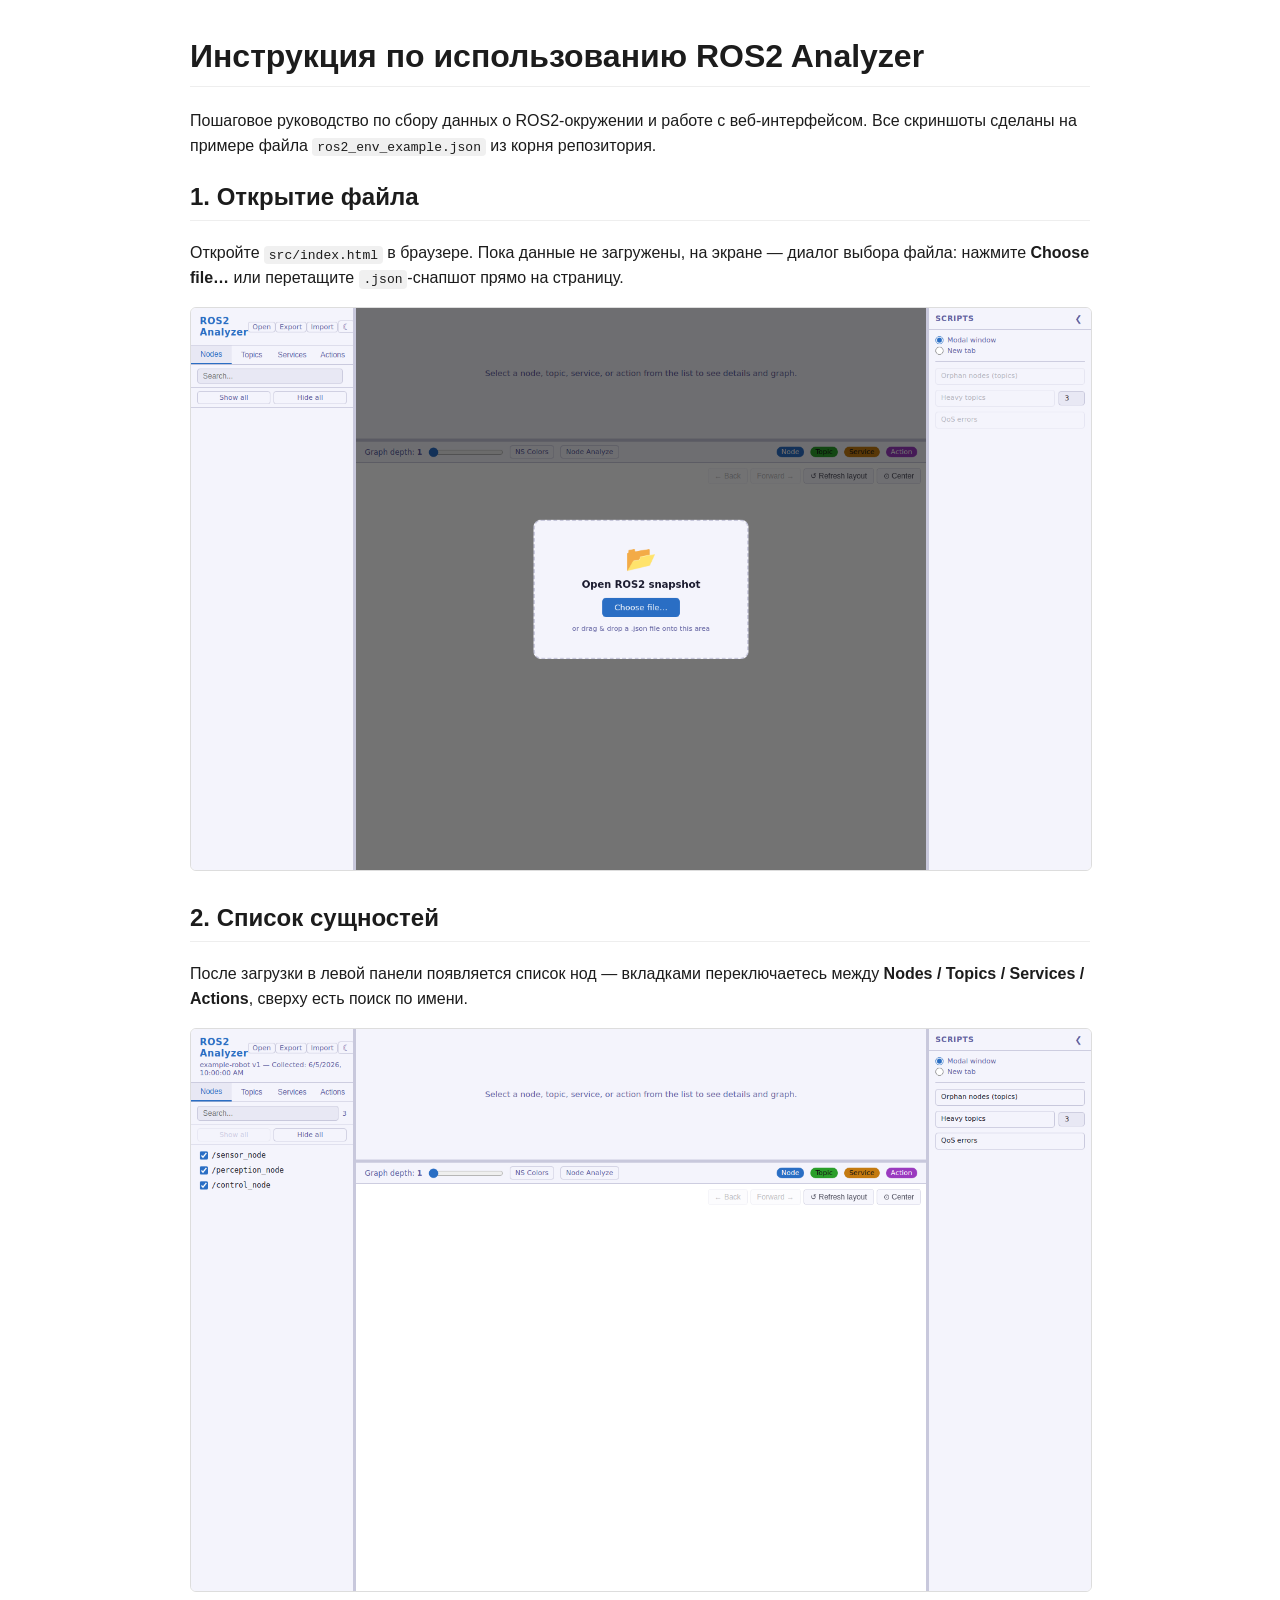
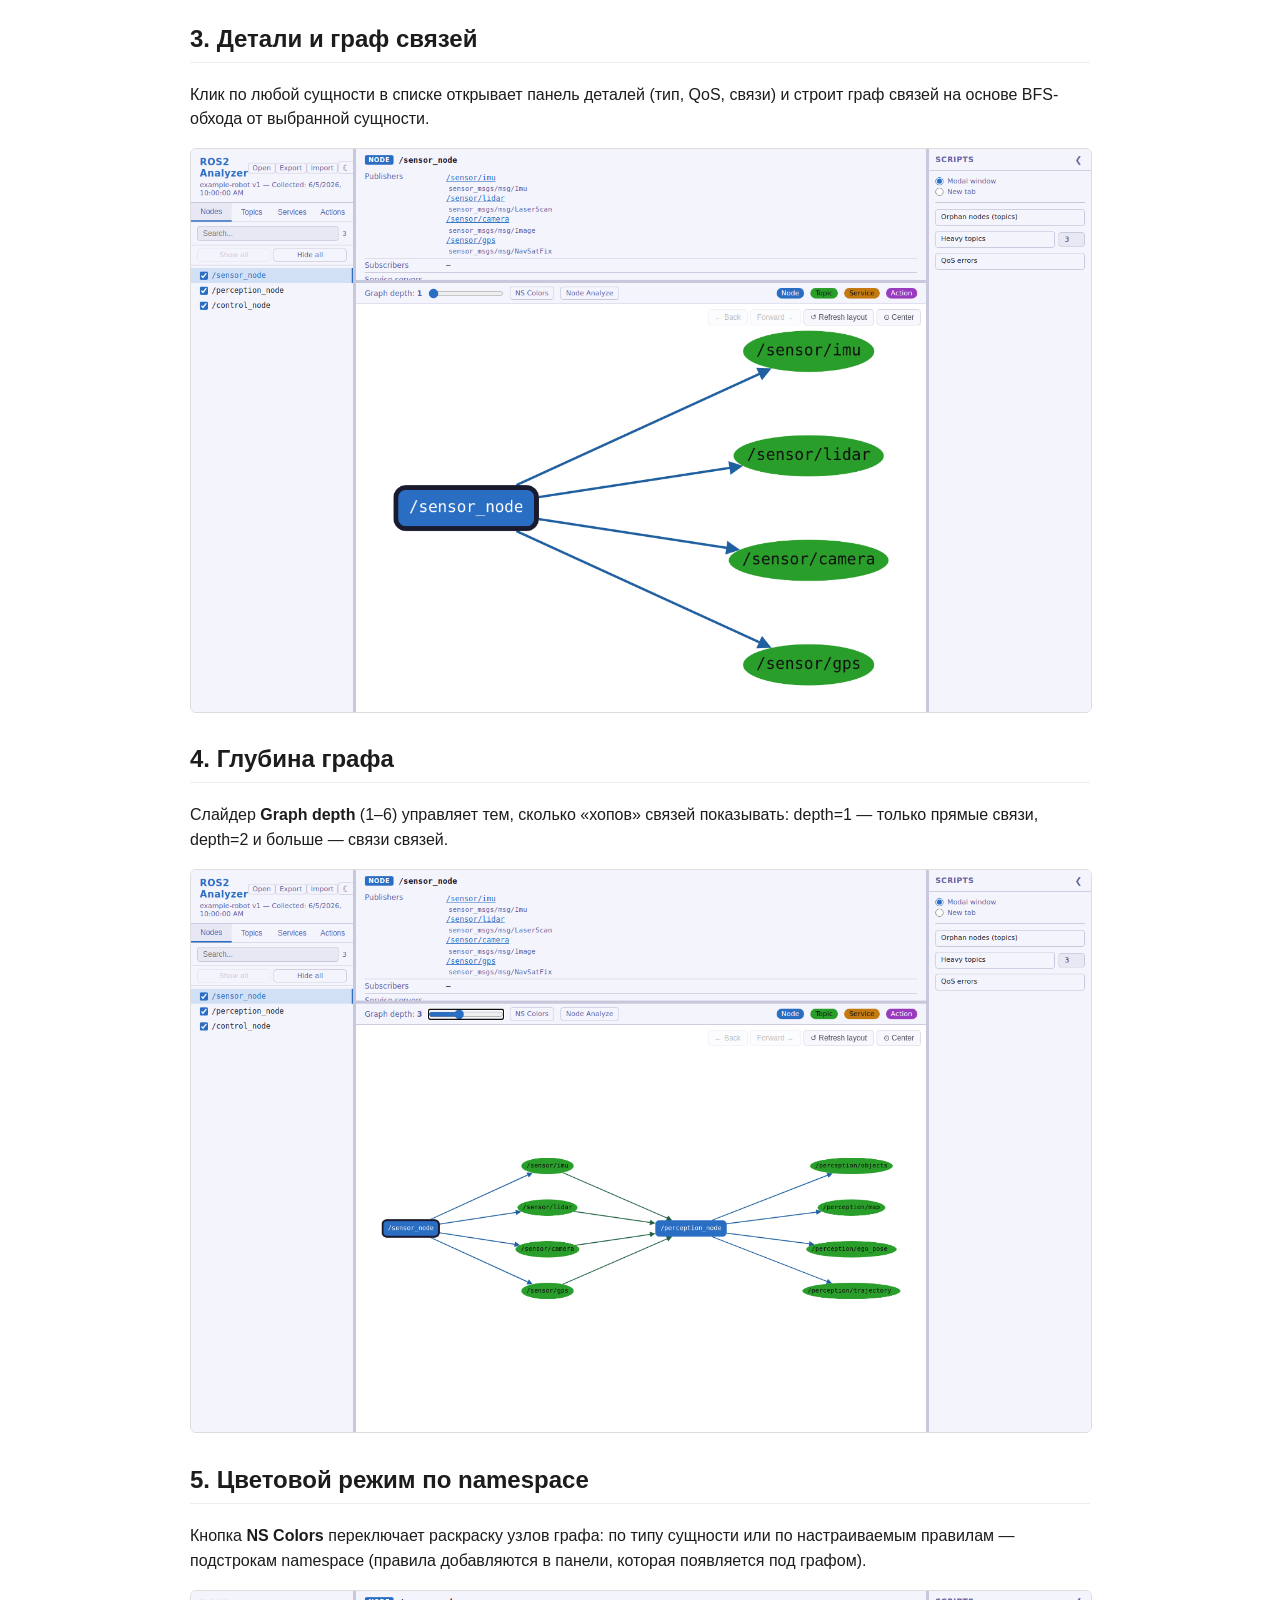
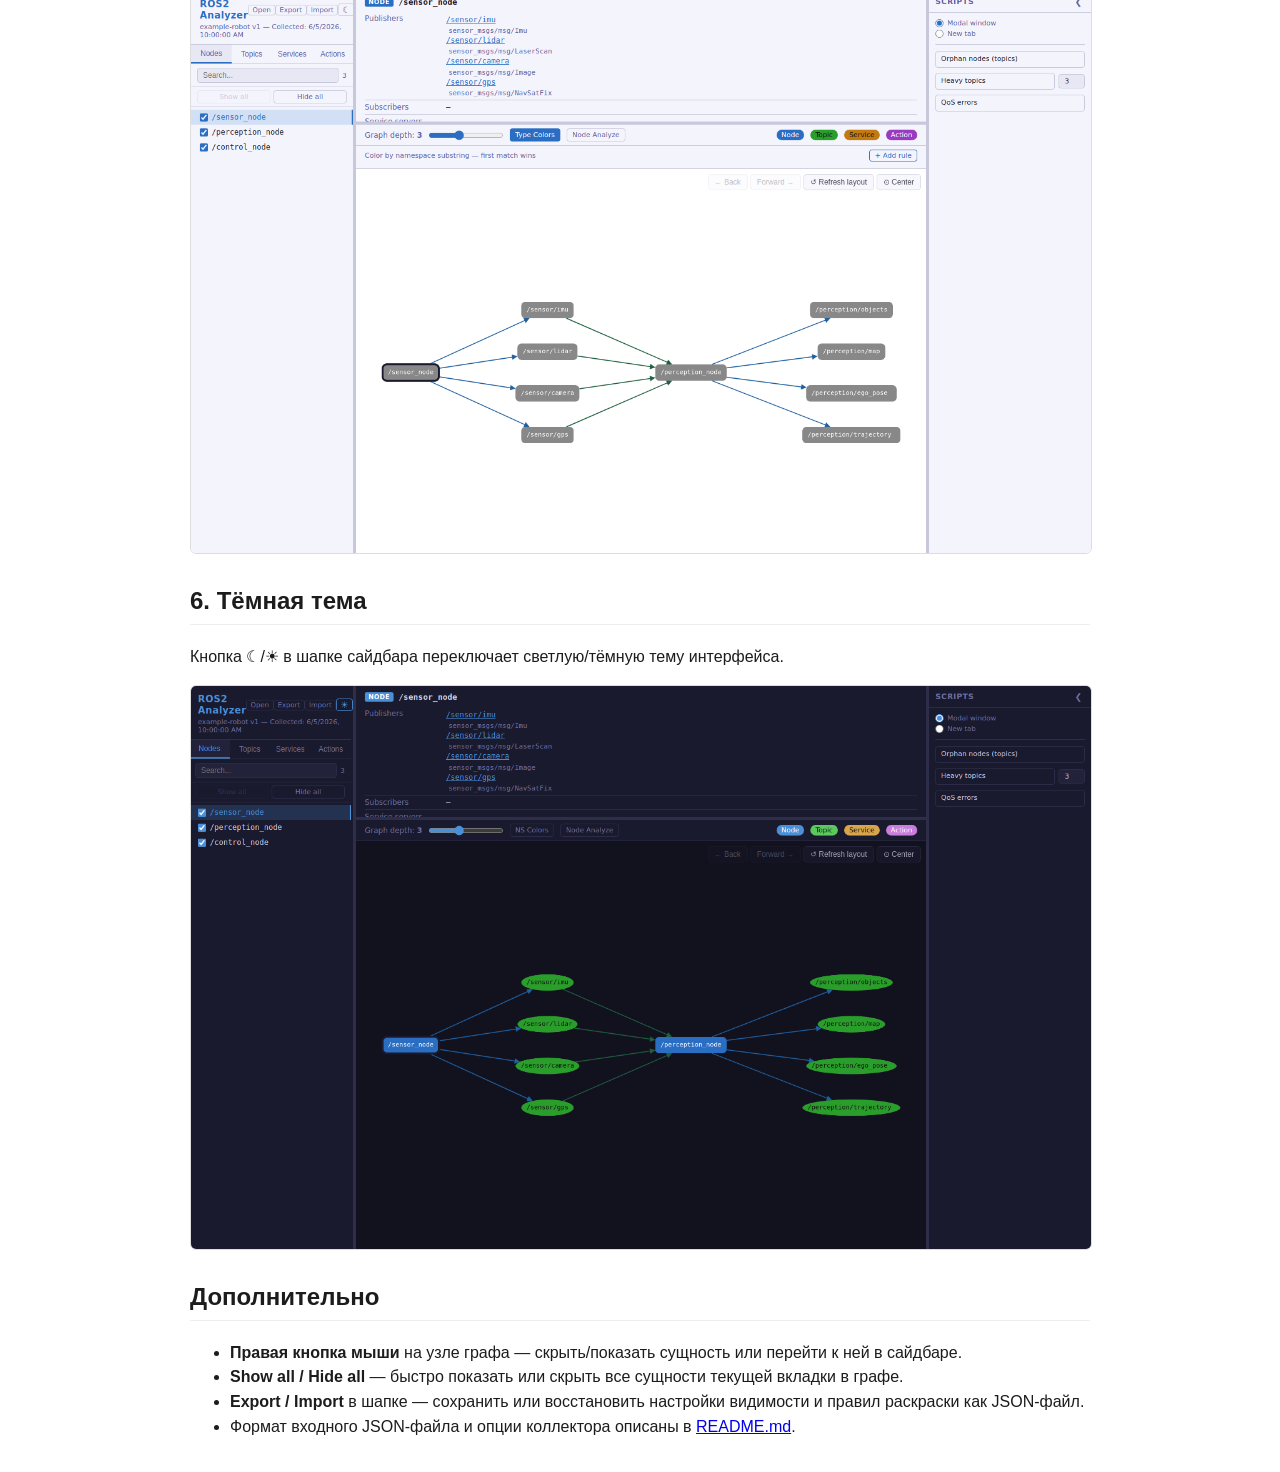
<file: docs/index.html>
<!DOCTYPE html>
<html lang="ru">
<head>
<meta charset="UTF-8">
<meta name="viewport" content="width=device-width, initial-scale=1.0">
<title>ROS2 Analyzer — инструкция по использованию</title>
<style>
  body { font-family: -apple-system, Segoe UI, Roboto, sans-serif; max-width: 900px;
         margin: 2rem auto; padding: 0 1.5rem; line-height: 1.55; color: #1c1c1c; }
  img { max-width: 100%; border: 1px solid #ddd; border-radius: 6px; }
  pre { background: #f5f5f5; padding: 0.75rem 1rem; overflow-x: auto; border-radius: 6px; }
  code { background: #f0f0f0; padding: 0.1rem 0.3rem; border-radius: 4px; }
  pre code { background: none; padding: 0; }
  h1, h2 { border-bottom: 1px solid #eee; padding-bottom: 0.3rem; }
  table { border-collapse: collapse; }
  th, td { border: 1px solid #ddd; padding: 0.4rem 0.7rem; }
  @media (prefers-color-scheme: dark) {
    body { background: #1e1e1e; color: #ddd; }
    pre, code { background: #2a2a2a; color: #eee; }
    img { border-color: #444; }
    th, td { border-color: #444; }
  }
</style>
</head>
<body>
<h1>Инструкция по использованию ROS2 Analyzer</h1>
<p>Пошаговое руководство по сбору данных о ROS2-окружении и работе с веб-интерфейсом.
Все скриншоты сделаны на примере файла <code>ros2_env_example.json</code> из корня репозитория.</p>
<h2>1. Открытие файла</h2>
<p>Откройте <code>src/index.html</code> в браузере. Пока данные не загружены, на экране —
диалог выбора файла: нажмите <strong>Choose file…</strong> или перетащите <code>.json</code>-снапшот
прямо на страницу.</p>
<p><img alt="Экран открытия файла" src="screenshots/01-open-file.png" /></p>
<h2>2. Список сущностей</h2>
<p>После загрузки в левой панели появляется список нод — вкладками переключаетесь
между <strong>Nodes / Topics / Services / Actions</strong>, сверху есть поиск по имени.</p>
<p><img alt="Список сущностей в сайдбаре" src="screenshots/02-entity-list.png" /></p>
<h2>3. Детали и граф связей</h2>
<p>Клик по любой сущности в списке открывает панель деталей (тип, QoS, связи) и
строит граф связей на основе BFS-обхода от выбранной сущности.</p>
<p><img alt="Панель деталей и граф" src="screenshots/03-details-and-graph.png" /></p>
<h2>4. Глубина графа</h2>
<p>Слайдер <strong>Graph depth</strong> (1–6) управляет тем, сколько «хопов» связей
показывать: depth=1 — только прямые связи, depth=2 и больше — связи связей.</p>
<p><img alt="Граф с увеличенной глубиной" src="screenshots/04-graph-depth.png" /></p>
<h2>5. Цветовой режим по namespace</h2>
<p>Кнопка <strong>NS Colors</strong> переключает раскраску узлов графа: по типу сущности или
по настраиваемым правилам — подстрокам namespace (правила добавляются в
панели, которая появляется под графом).</p>
<p><img alt="Раскраска по namespace" src="screenshots/05-ns-colors.png" /></p>
<h2>6. Тёмная тема</h2>
<p>Кнопка ☾/☀ в шапке сайдбара переключает светлую/тёмную тему интерфейса.</p>
<p><img alt="Тёмная тема" src="screenshots/06-dark-theme.png" /></p>
<h2>Дополнительно</h2>
<ul>
<li><strong>Правая кнопка мыши</strong> на узле графа — скрыть/показать сущность или перейти
  к ней в сайдбаре.</li>
<li><strong>Show all / Hide all</strong> — быстро показать или скрыть все сущности текущей
  вкладки в графе.</li>
<li><strong>Export / Import</strong> в шапке — сохранить или восстановить настройки
  видимости и правил раскраски как JSON-файл.</li>
<li>Формат входного JSON-файла и опции коллектора описаны в
  <a href="../README.md">README.md</a>.</li>
</ul>
</body>
</html>
</file>
